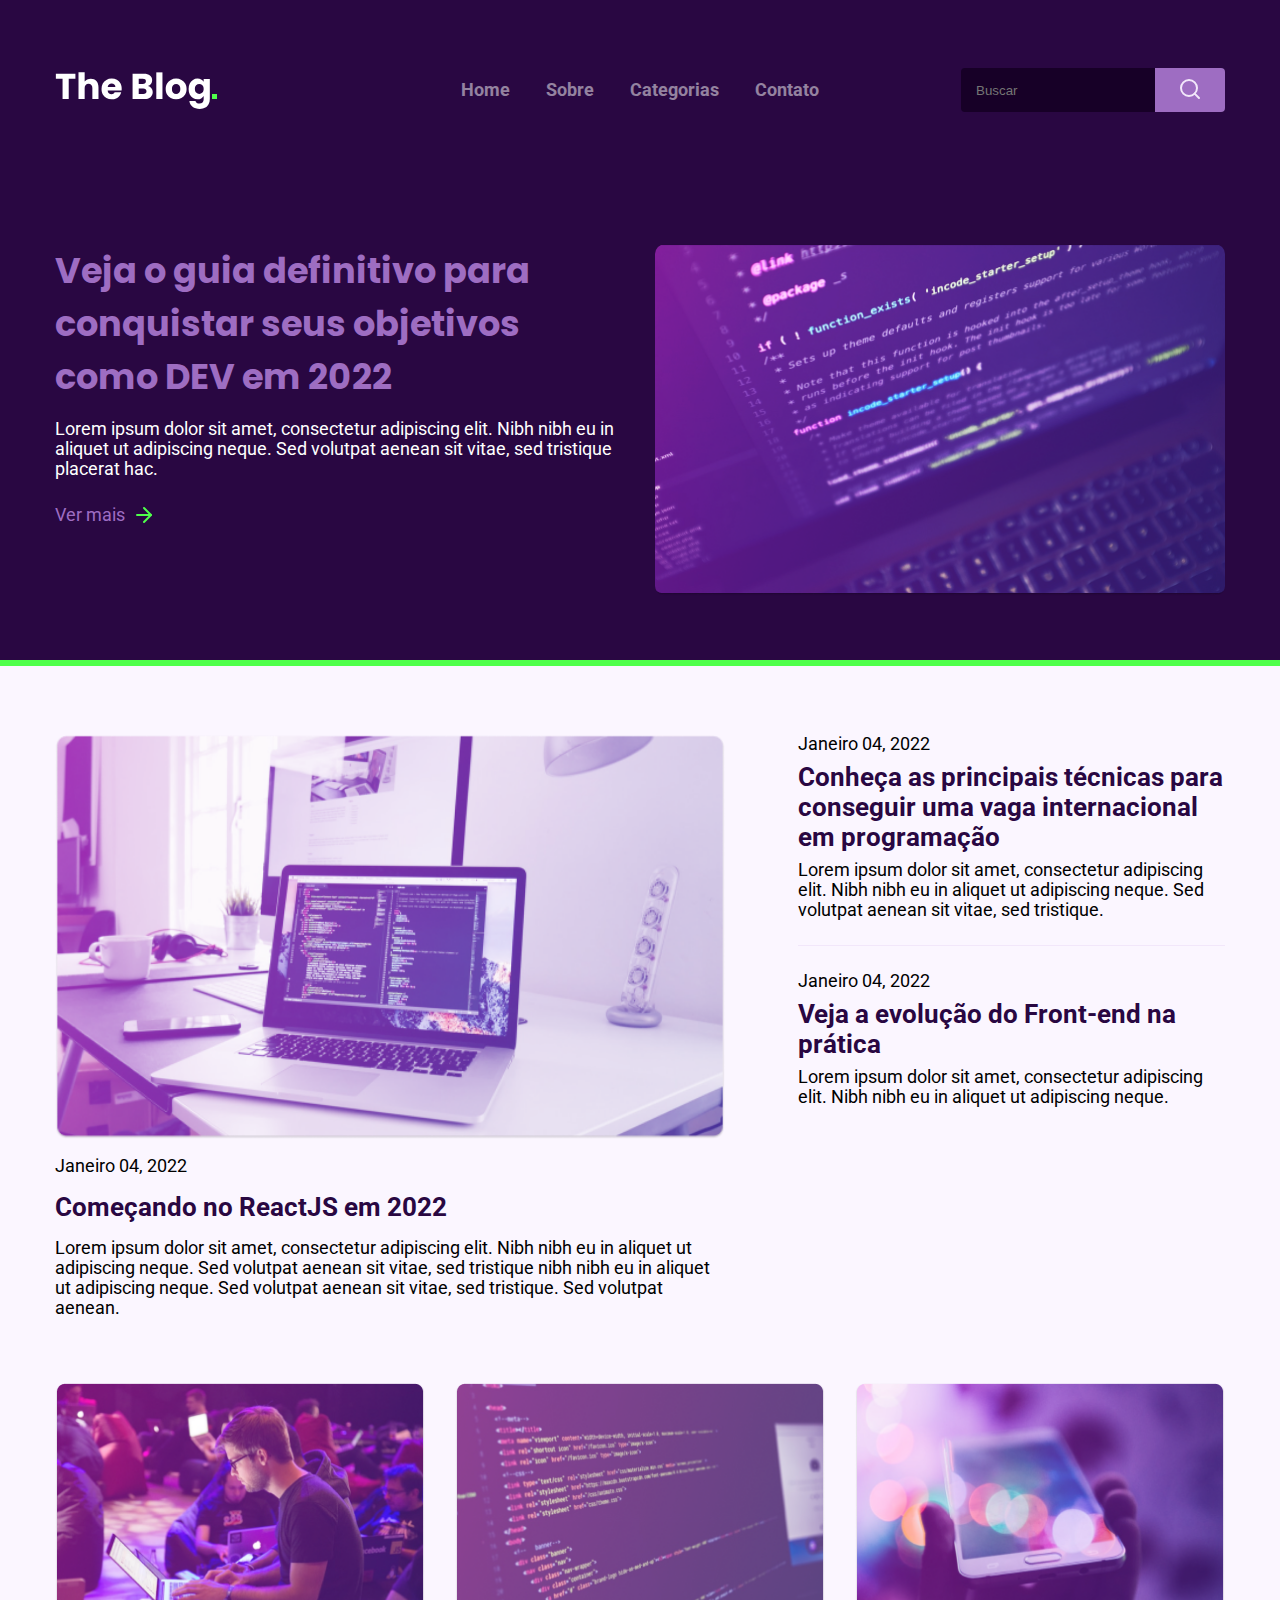
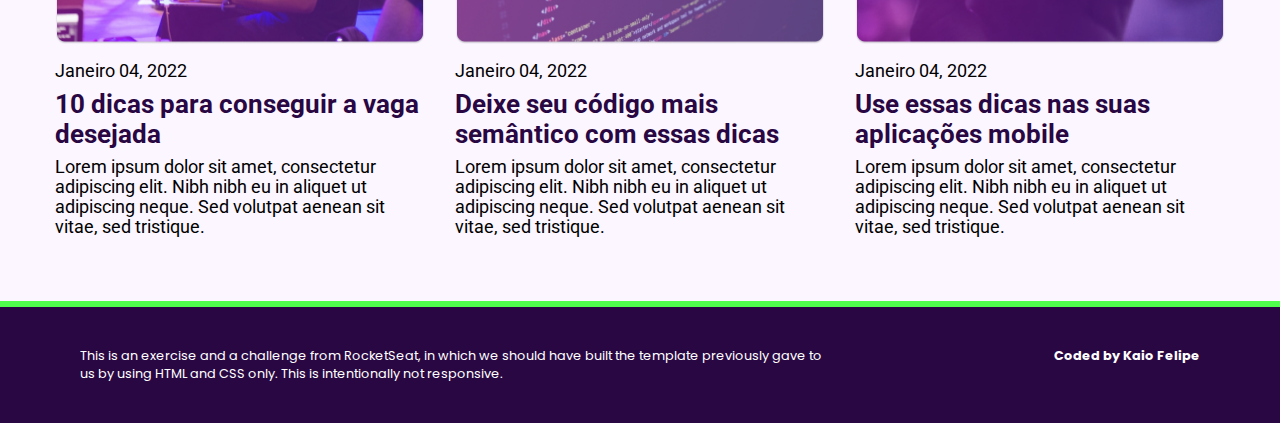
<file: index.html>
<!DOCTYPE html>
<html lang="PT-BR">
<head>
    <meta charset="UTF-8">
    <meta http-equiv="X-UA-Compatible" content="IE=edge">
    <meta name="viewport" content="width=device-width, initial-scale=1.0">

    <title>Rocket Blog</title>
    <meta name="description" content="Keep up with news of technology">
    
    <link rel="stylesheet" href="./styles/index.css">
    <link rel="stylesheet" href="./styles/basis.css">
    <link rel="stylesheet" href="./styles/footer.css">

    <link rel="preconnect" href="https://fonts.googleapis.com">
    <link rel="preconnect" href="https://fonts.gstatic.com" crossorigin>
    <link href="https://fonts.googleapis.com/css2?family=Poppins:wght@700;400&family=Roboto:wght@400;700&display=swap" rel="stylesheet">
    <link rel="stylesheet" href="https://cdn.es.gov.br/fonts/font-awesome/css/font-awesome.min.css">
</head>
<body>
    <header >
        <div class="wrapper grid topHeader">

            <div class="row logoTheBlog"><img src="./assets/logo.svg" alt="Logo Rocket Blog"></div>
            <nav class="row navHidden">
                <ul class="row">
                    <li><a href="#">Home</a></li>
                    <li><a href="#">Sobre</a></li>
                    <li><a href="#">Categorias</a></li>
                    <li><a href="#">Contato</a></li>
                </ul>
            </nav>
            <div class="labelContainer row">
            <label class="row" for="search" id="search">
                <input type="search" name="search-text" id="search-text" placeholder="Buscar">
                <button type="submit"><i><img src="./assets/search.svg" alt="Lupa Icon"></i></button>
            </label>
            </div>
            <div class="menuToggler desktopHidden icon row"><i class="fa-solid fa-bars"></i></div>

        </div>
        
        <section class="wrapper row">
            <div class="flex1 column commercialText">
                <h1>Veja o guia definitivo para conquistar seus objetivos como DEV em 2022</h1>
                <p>Lorem ipsum dolor sit amet, consectetur adipiscing elit. Nibh nibh eu in aliquet ut adipiscing neque. Sed volutpat aenean sit vitae, sed tristique placerat hac. </p>
                <a href="#" class="row">Ver mais<img src="./assets/arrow-right.svg" alt="Prosseguir"></a>
            </div>
            <div class="flex1 commercialIMG">
                <img src="./assets/featured-image.png" alt="Imagem comercial" class="w100">
            </div>
        </section>
    </header>

    <main class="wrapper">
        <div class="latestPost">
            <a href="" class="column">
                <img class="postImg" src="./assets/post-1.png" alt="Capa do post-1">
                <div class="postInfo">
                    <span>Janeiro 04, 2022</span>
                    <h2>Começando no ReactJS em 2022</h2>
                    <p>Lorem ipsum dolor sit amet, consectetur adipiscing elit. Nibh nibh eu in aliquet ut adipiscing neque. Sed volutpat aenean sit vitae, sed tristique nibh nibh eu in aliquet ut adipiscing neque. Sed volutpat aenean sit vitae, sed tristique. Sed volutpat aenean.</p>
                </div>
            </a>
        </div>
        <aside class="asidePosts">
            <div class="articleBox">
                <a href="#" class="column">
                    <div class="postInfo">
                        <span>Janeiro 04, 2022</span>
                        <h2>Conheça as principais técnicas para conseguir uma vaga internacional em programação</h2>
                        <p>Lorem ipsum dolor sit amet, consectetur adipiscing elit. Nibh nibh eu in aliquet ut adipiscing neque. Sed volutpat aenean sit vitae, sed tristique.</p>
                    </div>
                </a>
            </div>
            <div class="articleBox">
                <a href="#" class="column">
                    <div class="postInfo">
                        <span>Janeiro 04, 2022</span>
                        <h2>Veja a evolução do Front-end na prática</h2>
                        <p>Lorem ipsum dolor sit amet, consectetur adipiscing elit. Nibh nibh eu in aliquet ut adipiscing neque. </p>
                    </div>
                </a>
            </div>
        </aside>
        <section class="row others">
            <div class="flex1 articleBox">
                <a href="" class="column">
                    <img class="postImg" src="./assets/post-2.png" alt="Capa do post-2">
                    <div class="postInfo">
                        <span>Janeiro 04, 2022</span>
                        <h2>10 dicas para conseguir a vaga desejada</h2>
                        <p>Lorem ipsum dolor sit amet, consectetur adipiscing elit. Nibh nibh eu in aliquet ut adipiscing neque. Sed volutpat aenean sit vitae, sed tristique. </p>
                    </div>
                </a>
            </div>

            <div class="flex1 articleBox">
                <a href="" class="column">
                    <img class="postImg" src="./assets/post-3.png" alt="Capa do post-3">
                    <div class="postInfo">
                        <span>Janeiro 04, 2022</span>
                        <h2>Deixe seu código mais semântico com essas dicas</h2>
                        <p>Lorem ipsum dolor sit amet, consectetur adipiscing elit. Nibh nibh eu in aliquet ut adipiscing neque. Sed volutpat aenean sit vitae, sed tristique.</p>
                    </div>
                </a>
            </div>

            <div class="flex1 articleBox">
                <a href="" class="column">
                    <img class="postImg" src="./assets/post-4.png" alt="Capa do post-4">
                    <div class="postInfo">
                        <span>Janeiro 04, 2022</span>
                        <h2>Use essas dicas nas suas aplicações mobile</h2>
                        <p>Lorem ipsum dolor sit amet, consectetur adipiscing elit. Nibh nibh eu in aliquet ut adipiscing neque. Sed volutpat aenean sit vitae, sed tristique.</p>
                    </div>
                </a>
            </div>
        </section>
    </main>

    <footer>
        <p>This is an exercise and a challenge from RocketSeat, in which we should have built the template previously gave to us by using HTML and CSS only. This is intentionally not responsive.</p>
        <p>Coded by Kaio Felipe</p>
    </footer>
    <script src="./scripts/script.js"></script>
</body>
</html>
</file>
<file: styles/index.css>
main{
    font-family: var(--readingFontF);
    font-size: var(--patternFontS);
    display: grid;
    /* grid-template-areas:
    "latest aside"
    "others"; */

    grid-template-columns: 2.5fr 1.5fr;
    grid-template-areas:
    "latest aside"
    "others others";
    grid-column-gap: 30px;
    grid-row-gap: 64px;
}

.latestPost{
    grid-area: latest;
}

.postImg {
    margin-bottom: 16px;
}

.articleBox a, .latestPost a, .postInfo {
    width: 100%;
    max-width: 670px;
    text-decoration: none;
}

.postInfo {
    gap: 16px;
    display: flex;
    flex-direction: column;
}

.postInfo span, .postInfo p{
    color: black;
}
.postInfo h2{
    color: var(--purple-bg);
}

.asidePosts{
    grid-area: aside;
}

.asidePosts .postInfo{
    gap: 8px;
}

.asidePosts div:not(:last-child){
    padding-bottom: 25px;
    border-bottom: 1px solid #F2E7FA;
}

.asidePosts div:not(:first-child){
    padding-top: 25px;
}

.others{
    grid-area: others;
    flex-wrap: wrap;
}

.others .articleBox{
    flex: 1
}

.others .articleBox img{
    width: 100%;
}

.others .articleBox .postInfo{
    gap: 8px;
    margin: 0;
}

.postInfo p{
    margin: 0;
}

/* Responsivo */

@media (max-width: 920px) {

    .others .articleBox {
        /* max-width: 40%; */
        min-width: 40%;
    }

    .articleBox a, .latestPost a, .postInfo {
        max-width: 100%;
    }

    main {
        grid-template-areas:
        "latest latest"
        "aside aside"
        "others others";
    }

    aside {
        border-radius: 5px;
        background: #fff;
        padding: 12px;
        box-shadow: 5px 0px 20px -5px #00000030;
    }
}
</file>
<file: styles/basis.css>
:root {
    --purple-bg: #290742;
    --dark-bg: #170027;
    --button-bg: #9e6dc2;
    --white: #fff;
    --light-purple: #fbf6ff;
    --green: #4fff4b;

    --patternFontS: 1.1rem;
    --patternFontF: "Poppins", sans-serif;
    --readingFontF: "Roboto", sans-serif;
  }

  *{
    list-style: none;
    margin: 0;
    padding: 0;
    box-sizing: border-box;
  }

  body{
    background-color: var(--light-purple);
  }

  .row{
    display: flex;
    flex-direction: row;
  }

  .column{
    display: flex;
    flex-direction: column;
  }

  .flex1{
      flex: 1;
  }

  h1{
    font-size: 2.2rem;
    font-family: var(--patternFontF);
    font-weight: bold;
    color: var(--button-bg);
  }

  .w100{
    width: 100%;
  }

  .wrap{
    flex-wrap: wrap;
  }

  .grid{
    display: grid;
  }

  .icon i{
    font-family: "FontAwesome5", "FontAwesomeIcons", "FontAwesome";
    font-style: normal;
  }

  /* HEADER CSS */

header{
  background-color: var(--purple-bg);
  border-bottom: 6px solid var(--green);
  margin-bottom: 4px;
}

.wrapper{
    width: 95%;
    max-width: 1170px;
    margin: 0 auto;
    padding: 64px 0;
}

.topHeader {
    grid-template-columns:repeat(3, 1fr);
    grid-template-rows: 1fr;
    grid-template-areas:
    "left middle right";
}

nav{
    justify-content: center;
    grid-area: middle;
}

nav ul{
    justify-content: space-between;
    width: 100%;
}

nav ul li a{
    display: block;
    color: #ffffff80;
    font-family: var(--readingFontF);
    font-weight: bold;
    font-size: var(--patternFontS);
    text-decoration: none;
    transition: .2s;
    padding: 16px;
    position: relative;
}

nav ul li a:hover{
    color: white;
}

nav ul li a:hover:before{
    content:"";
    display: block;
    position: absolute;
    left: 11px;
    top: 18px;
    width: 2px;
    height: 1.1rem;
    background: var(--green);
    border-radius: 10px;
}

header label{
    background-color: var(--dark-bg);
    max-width: 300px;
    height: 44px;
    border-radius: 4px;
    overflow: hidden;
    grid-area: right;
}

.logoTheBlog{
    grid-area: left;
}

.labelContainer{
    justify-content: flex-end;
}

header label input{
    background-color: transparent;
    color: white;
    border: none;
    padding-left: 15px;
    padding-right: 2px;
    flex: 1;
    outline: none;
}

header label button{
    width: 70px;
    height: 100%;
    background-color: var(--button-bg);
    border: none;
    margin: 0;
    cursor: pointer;
}

header div, header nav{
    align-items: center;
}

section{
    gap: 30px;
}

section p{
    color: white;
    font-size: var(--patternFontS);
    font-family: var(--readingFontF);
    margin-top: 16px;
    margin-bottom: 24px;
}

section a{
    color: var(--button-bg);
    font-size: var(--patternFontS);
    font-family: var(--readingFontF);
    text-decoration: none;
    align-items: center;
}

header section a img{
    margin-left: 7px;
    transition: .2s;
}

header section a:hover img {
    margin-left: 10px;
}

.commercialText{
    align-items: flex-start;
}

.commercialIMG img{
    height: 100%;
    object-fit: cover;
    border-radius: 10px;
}

/* Tablets */

@media (min-width: 920px) {
    .desktopHidden {
        display: none;
    }
}

@media (max-width: 920px) {
    
    .topHeader{
        grid-template-columns: 1fr 1fr 45px;
        grid-template-rows: 1fr 1fr;
        grid-template-areas:
        "up up up"
        "left middle right";
        transition: .5s;
        margin-top: -50px;
        row-gap: 20px;
        padding:0;
    }

    .labelContainer{
        grid-area: middle;
    }

    .menuToggler i{
        font-size: 2rem;
        text-align: center;
        cursor: pointer;
        color: var(--light-purple);
    }
    .menuToggler{
        justify-content: flex-end;
        grid-area: right;
    }

    .topHeader nav{
        grid-area: up;
        transition: all .2s;
        /* padding-bottom: 20px; */
    }

    .navHidden{
        transform: rotate3d(1, 0, 0, 90deg);
        pointer-events: none;
        visibility: hidden;
    }

    nav ul li a:hover:before{
        content: "";
        display: none;
        position: relative
    }

    nav ul li a:hover{
        background: var(--button-bg);
        border-radius: 10px;
    }

}

/* Phones */

@media (max-width: 570px) {

    :root{
        font-size: 12px;
    }

    .topHeader{
        grid-template-columns: 1fr 1fr 35px;
    }

    .labelContainer label {
        width: 80%;
    }

    .labelContainer label input{
        width: 70%;
    }

    .labelContainer label button{
        width: 30%;
    }

}
</file>
<file: styles/footer.css>
footer {
    flex: 1;
    display: flex;
    justify-content: space-between;
    flex-direction: row;
    padding: 40px 80px;
    background-color: var(--purple-bg);
    color: white;
    font-family: var(--patternFontF);
    font-size: 0.8rem;
    border-top: 6px solid var(--green);
}

footer p{
    cursor: default;
}

footer p:first-child{
    flex: 2
}

footer p:last-child{
    flex: 1;
    text-align: right;
    font-weight: bold;
}

@media (max-width: 600px) {
    footer {
        flex-direction: column;
        gap: 30px;
    }
    
    footer p {
        text-align: center;
    }
}
</file>
